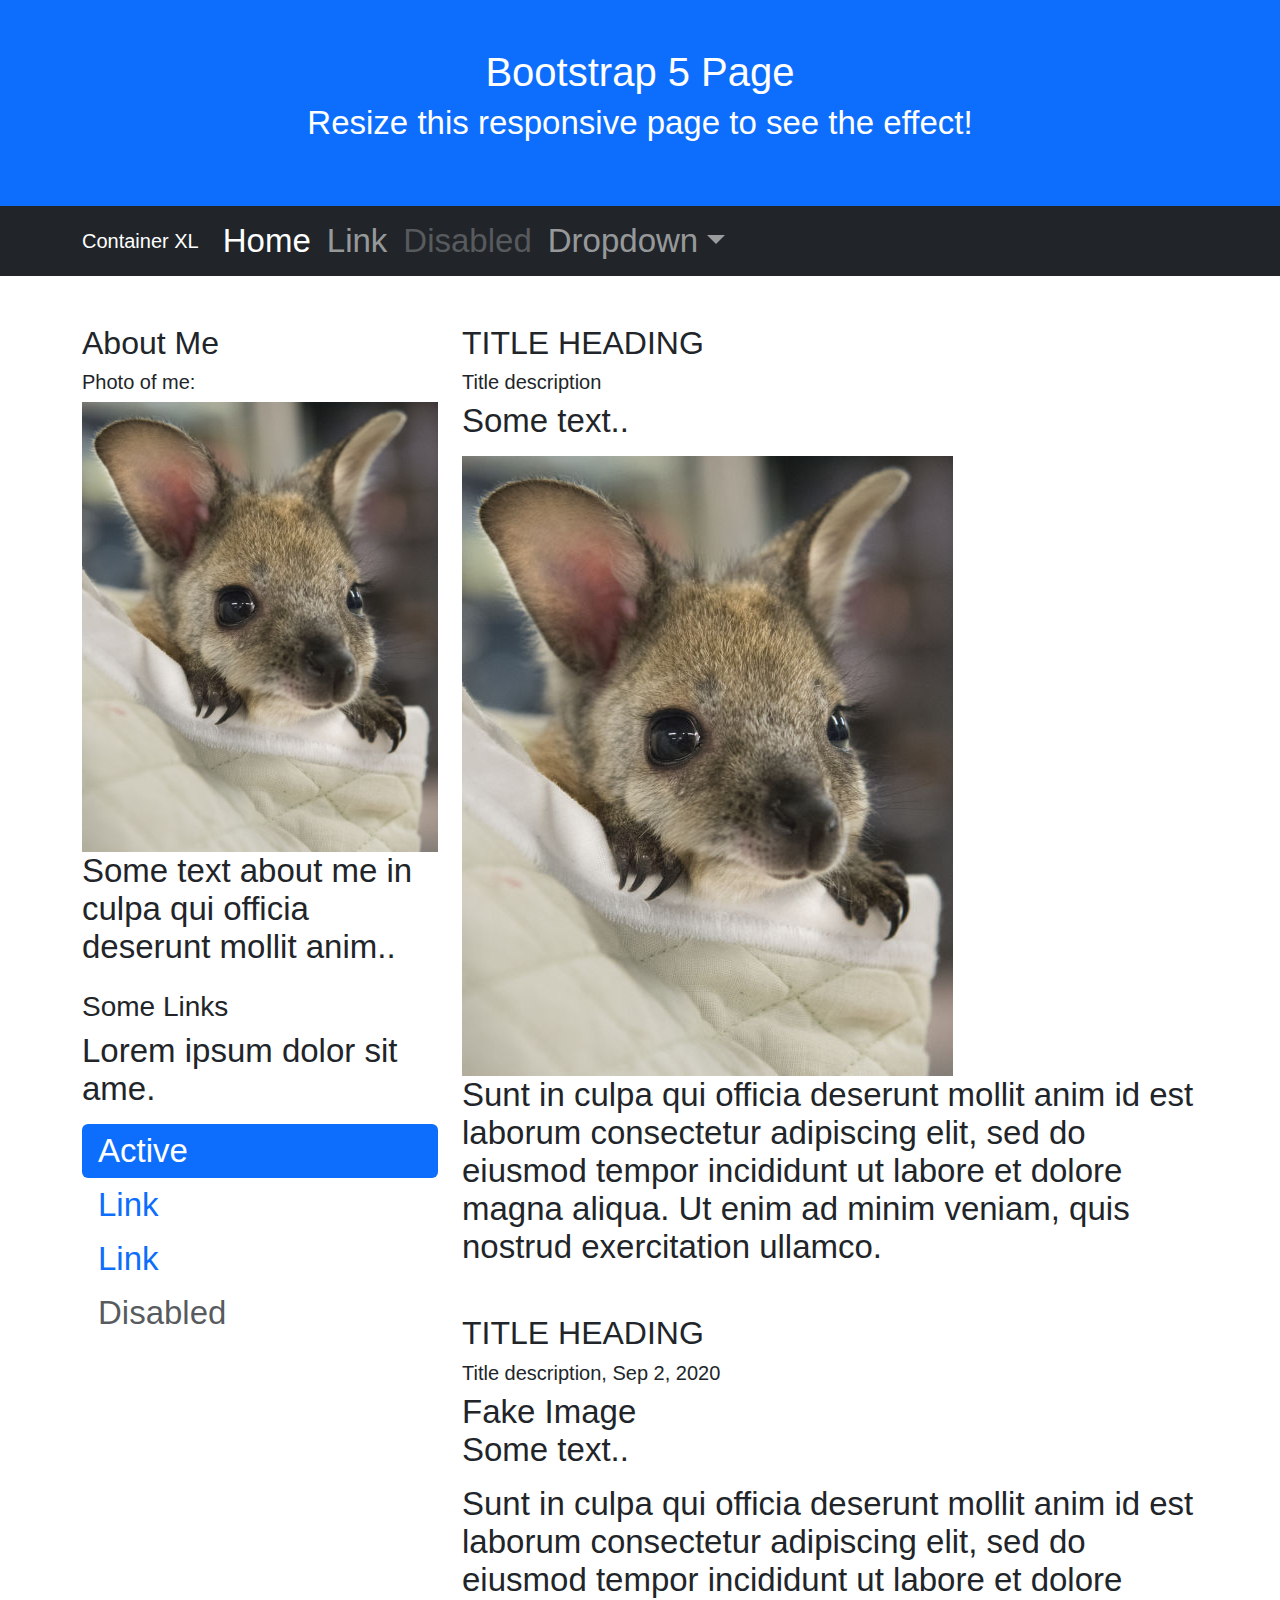
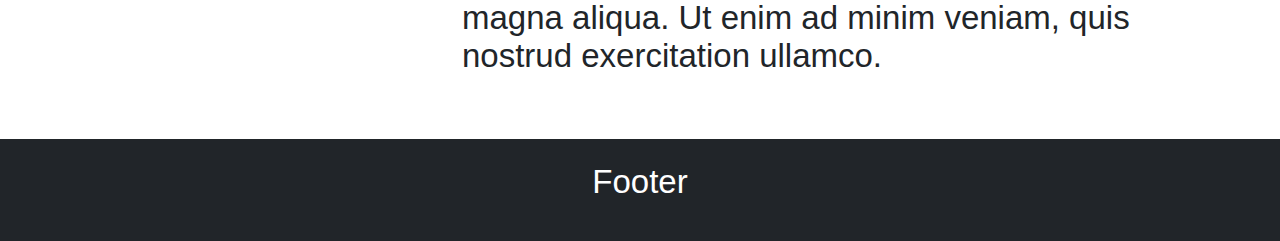
<file: Bootstrap-start/bootstrap.html>
<!DOCTYPE html>
<html lang="en">
<head>
  <title>Bootstrap 5 Website Example</title>
  <meta charset="utf-8">
  <meta name="viewport" content="width=device-width, initial-scale=1">
  <link href="https://cdn.jsdelivr.net/npm/bootstrap@5.1.2/dist/css/bootstrap.min.css" rel="stylesheet">
  <script src="https://cdn.jsdelivr.net/npm/bootstrap@5.1.2/dist/js/bootstrap.bundle.min.js"></script>
  <link href="unique.css" rel="stylesheet">
 
</head>
<body>

<div class="p-5 bg-primary text-white text-center">
  <h1>Bootstrap 5 Page</h1>
  <p>Resize this responsive page to see the effect!</p> 
</div>

<!--Responsive navigation menu (switches to hamburger on mobile)-->
<nav class="navbar navbar-expand-lg navbar-dark bg-dark" aria-label="navbar">
  <div class="container-xl">
    <a class="navbar-brand" href="#">Container XL</a>
    <button class="navbar-toggler" type="button" data-bs-toggle="collapse" data-bs-target="#navbarsExample07XL" aria-controls="navbarsExample07XL" aria-expanded="false" aria-label="Toggle navigation">
      <span class="navbar-toggler-icon"></span>
    </button>

    <div class="collapse navbar-collapse" id="navbarsExample07XL">
      <ul class="navbar-nav me-auto mb-2 mb-lg-0">
        <li class="nav-item">
          <a class="nav-link active" aria-current="page" href="#">Home</a>
        </li>
        <li class="nav-item">
          <a class="nav-link" href="#">Link</a>
        </li>
        <li class="nav-item">
          <a class="nav-link disabled">Disabled</a>
        </li>
        <li class="nav-item dropdown">
          <a class="nav-link dropdown-toggle" href="#" id="dropdown07XL" data-bs-toggle="dropdown" aria-expanded="false">Dropdown</a>
          <ul class="dropdown-menu" aria-labelledby="dropdown07XL">
            <li><a class="dropdown-item" href="#">Action</a></li>
            <li><a class="dropdown-item" href="#">Another action</a></li>
            <li><a class="dropdown-item" href="#">Something else here</a></li>
          </ul>
        </li>
      </ul>
      
    </div>
  </div>
</nav>

<!--Sidebar and main content-->
<div class="container mt-5">
  <div class="row">
    <div class="col-sm-4">
      <h2>About Me</h2>
      <h5>Photo of me:</h5>
      <img src="wallababy.jpg" class="img-fluid" />
      <p>Some text about me in culpa qui officia deserunt mollit anim..</p>
      <h3 class="mt-4">Some Links</h3>
      <p>Lorem ipsum dolor sit ame.</p>
      <ul class="nav nav-pills flex-column">
        <li class="nav-item">
          <a class="nav-link active" href="#">Active</a>
        </li>
        <li class="nav-item">
          <a class="nav-link" href="#">Link</a>
        </li>
        <li class="nav-item">
          <a class="nav-link" href="#">Link</a>
        </li>
        <li class="nav-item">
          <a class="nav-link disabled" href="#">Disabled</a>
        </li>
      </ul>
      <hr class="d-sm-none">
    </div>
    <div class="col-sm-8"><!--delete the column above and replace this class with container-fluid to make a single column fluid design-->
      <h2>TITLE HEADING</h2>
      <h5>Title description</h5>
      
      <p>Some text..</p>
      <img src="wallababy.jpg" />
      <p>Sunt in culpa qui officia deserunt mollit anim id est laborum consectetur adipiscing elit, sed do eiusmod tempor incididunt ut labore et dolore magna aliqua. Ut enim ad minim veniam, quis nostrud exercitation ullamco.</p>

      <h2 class="mt-5">TITLE HEADING</h2>
      <h5>Title description, Sep 2, 2020</h5>
      <div class="fakeimg">Fake Image</div>
      <p>Some text..</p>
      <p>Sunt in culpa qui officia deserunt mollit anim id est laborum consectetur adipiscing elit, sed do eiusmod tempor incididunt ut labore et dolore magna aliqua. Ut enim ad minim veniam, quis nostrud exercitation ullamco.</p>
    </div>
    
  </div>
  
</div>

<div class="mt-5 p-4 bg-dark text-white text-center">
  <p>Footer</p>
</div>

</body>
</html>
</file>
<file: Bootstrap-start/unique.css>
body {
    font: normal 33px "Helvetica";
}
</file>
